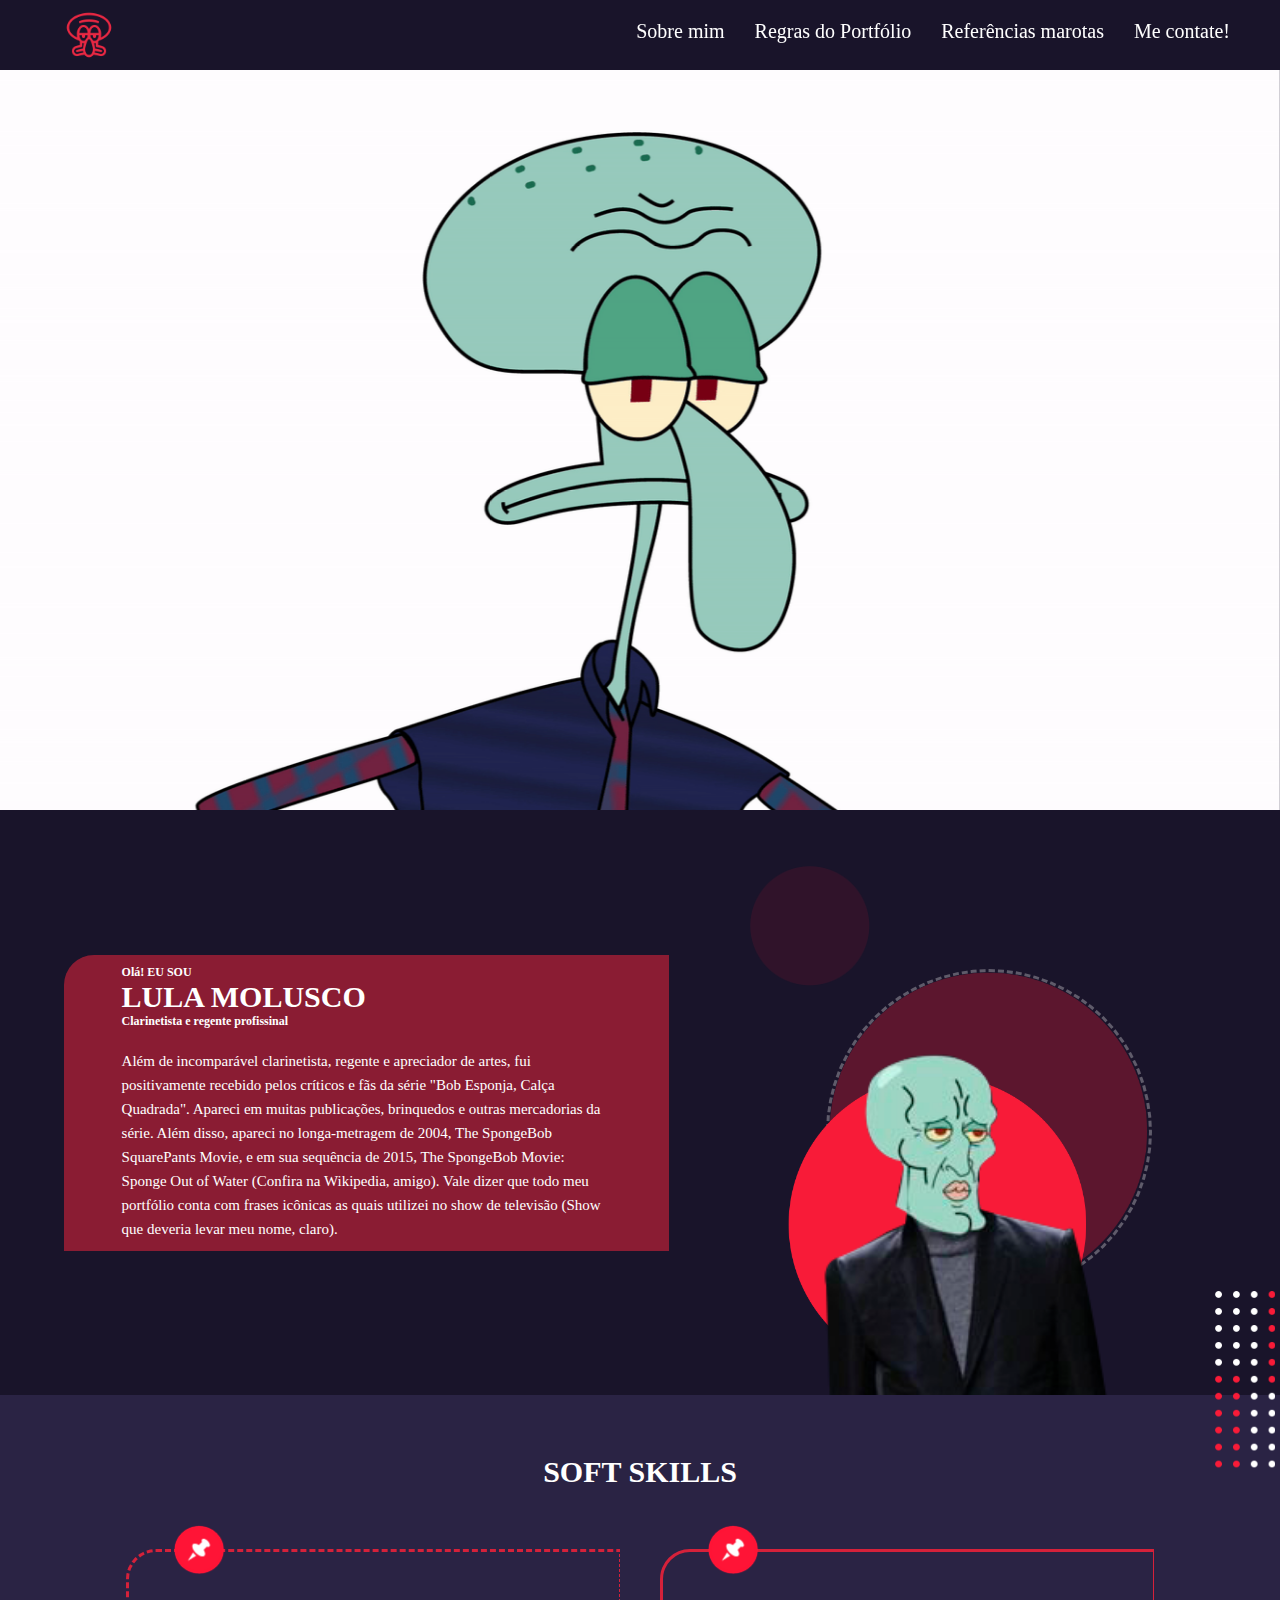
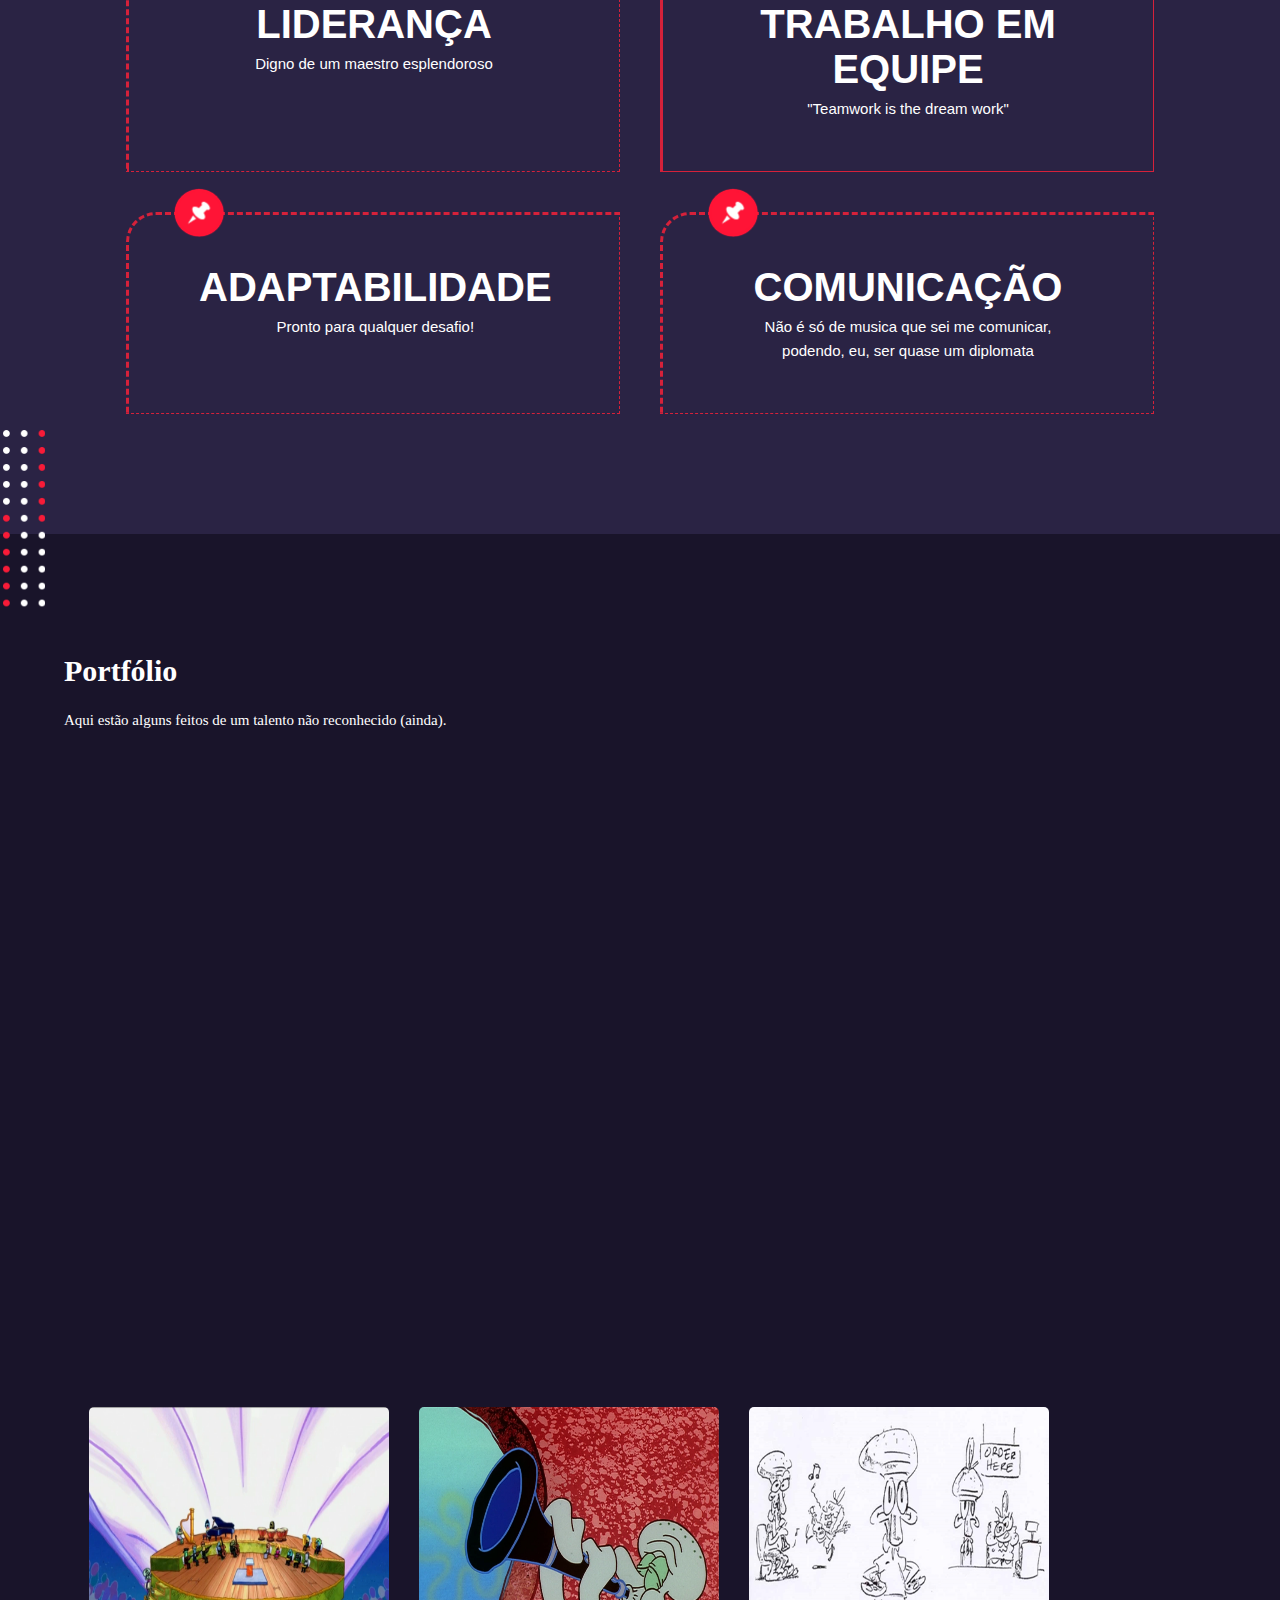
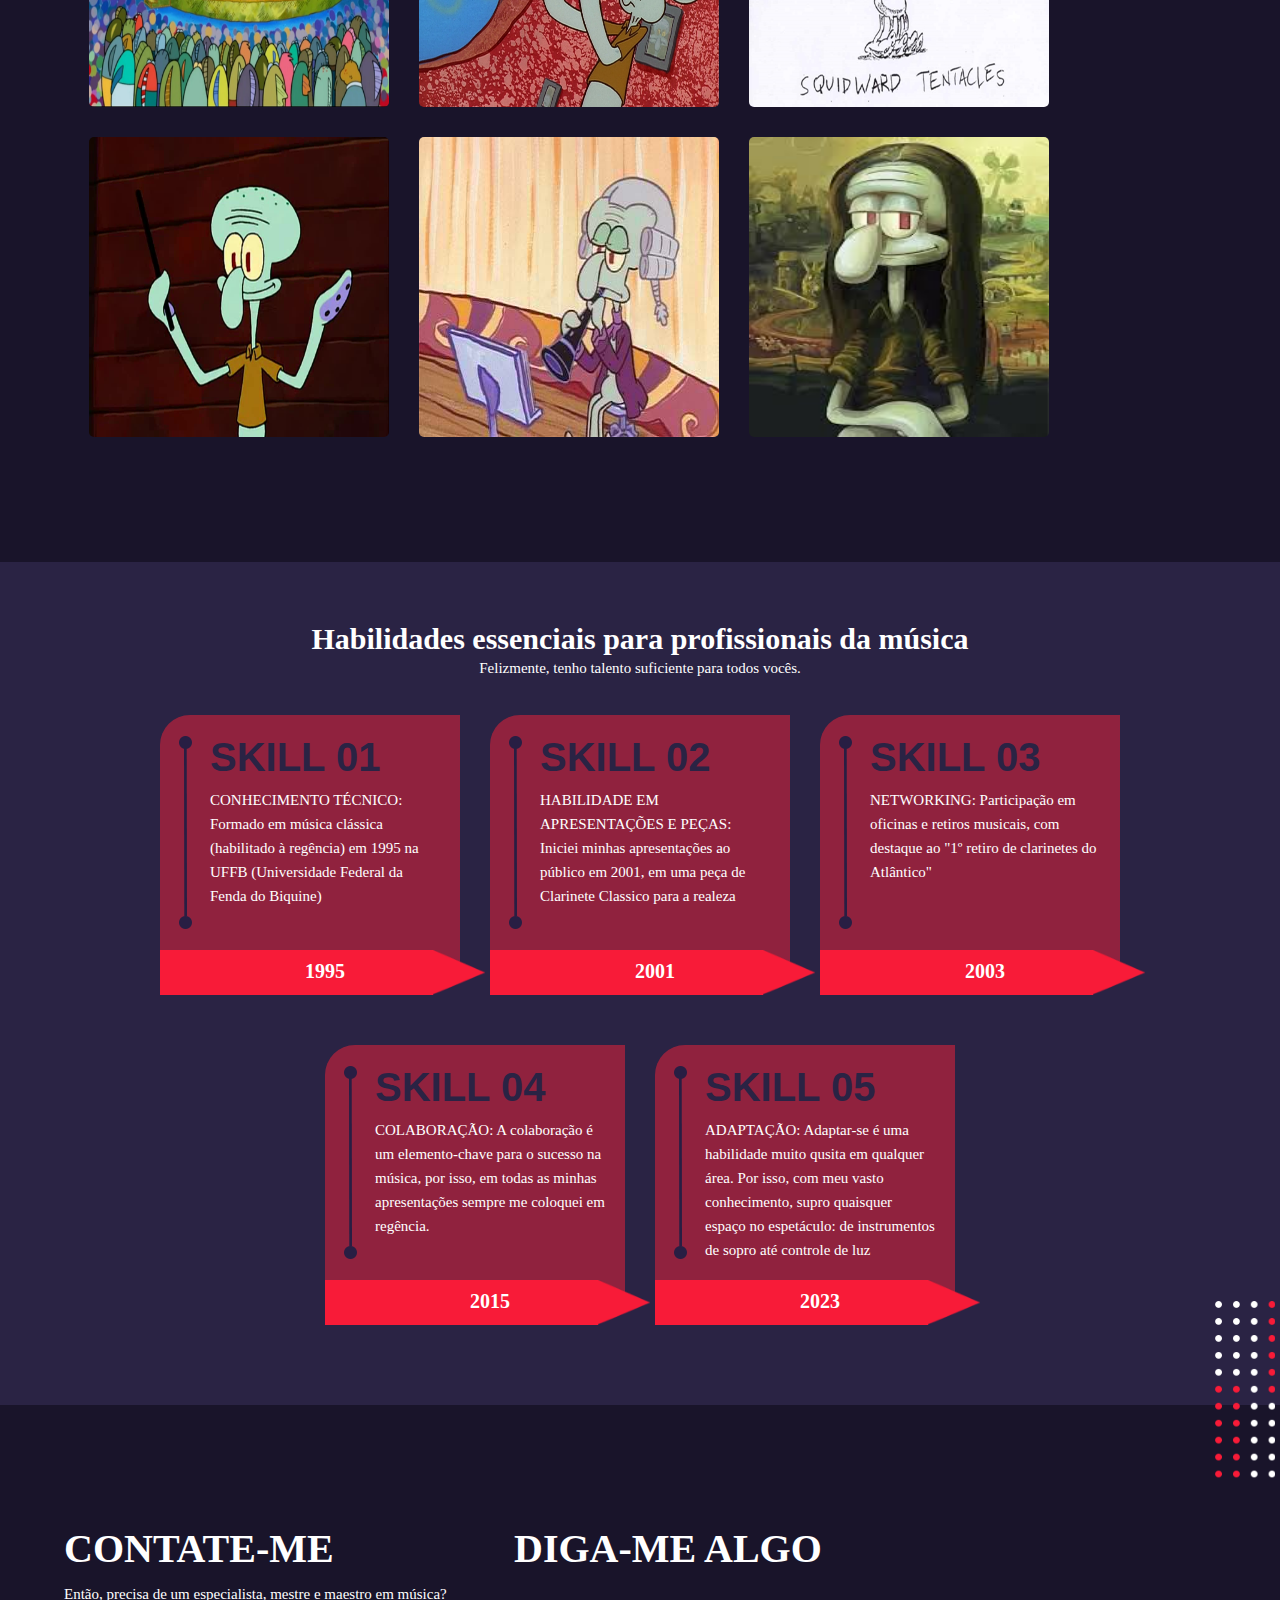
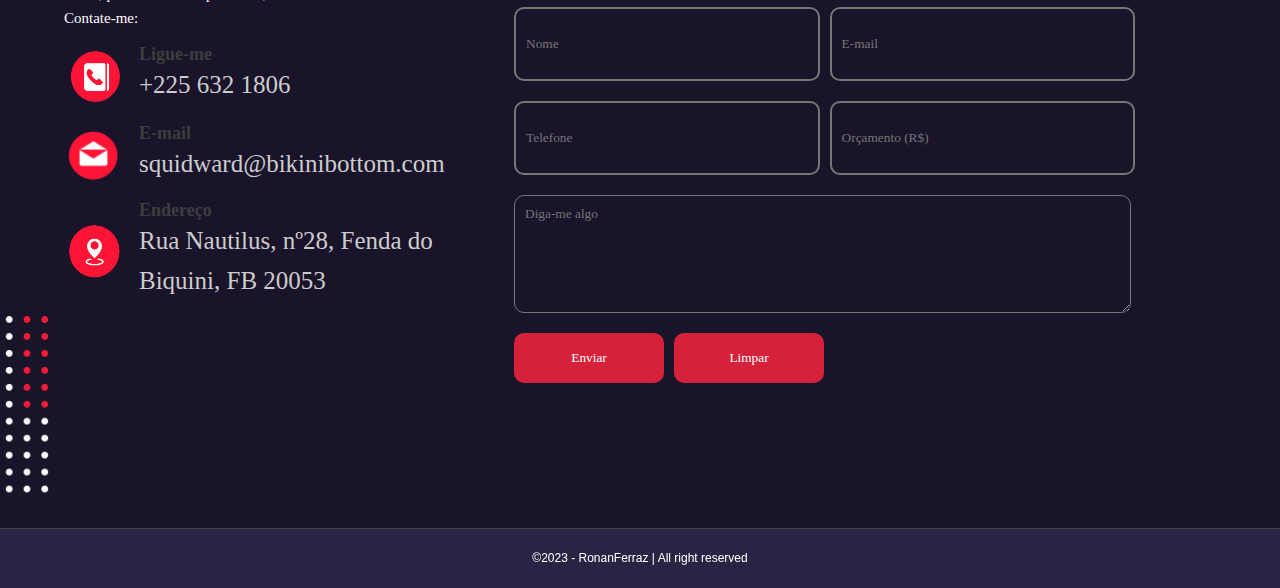
<file: 1sem__portfolio-ficticio/Projeto_avaliativo_portfolio/index.html>
<!DOCTYPE html>
<html lang="pt-br">

<head>
  <meta charset="utf-8">
  <meta http-equiv="X-UA-Compatible" content="IE=edge">
  <meta name="viewport" content="width=device-width, initial-scale=1.0">
  <link rel="stylesheet" type="text/css" href="style.css" />
  <title>MOSLUCO, Lula</title>
</head>

<body>
  <div class="head-main-footer">
    <header>
      <img src="./images/squidward-tentacles.png" alt="Logo do profissional" />
      <nav class="header-item-1">
        <a href="#about">Sobre mim</a>
        <a href="./images/Atividade_para_nota.pdf" target="_blank">Regras do Portfólio</a>
        <a href="Estudo-de-caso.html" target="_blank">Referências marotas</a>
        <a href="#contact">Me contate!</a>
      </nav>
    </header>
    <main>
      <!-- Background image posição fixa -->
      <section class="bgimg"></section>
      <!-- Inicio corpo "delizante" -->
      <div class="relativebody">
        <section id="about" class="main-item-1">
          <div class="main-item-1-textapres">
            <h3>Olá! EU SOU</h3>
            <h1>LULA MOLUSCO</h1>
            <h3>Clarinetista e regente profissinal</h3>
            <p class="espacima">Além de incomparável clarinetista, regente e apreciador de artes, fui positivamente recebido
              pelos críticos e fãs da série "Bob Esponja, Calça Quadrada". Apareci em muitas publicações, brinquedos e outras mercadorias da série. Além disso,
              apareci no longa-metragem de 2004, The SpongeBob SquarePants Movie, e em sua sequência de 2015, The
              SpongeBob Movie: Sponge Out of Water (Confira na Wikipedia, amigo). Vale dizer que todo meu portfólio
              conta com frases icônicas as quais utilizei no show de televisão (Show que deveria levar
              meu nome, claro). </p>
          </div>
          <div>
            <img class="imgperfil" src="images/profilepic_edited_croped.png" alt="Foto de frente do profissional">
            <img class="el-lateral" src="./images/icons/Elementos_laterais.png" alt="">
            <img class="el-bolona" src="./images/icons/bolona.png">
            <img class="el-bolona-transp" src="./images/icons/bolona.png">
            <img class="el-bolinhas" src="./images/icons/bolona.png">
          </div>
        </section>
        <section class="main-item-2">
          <img src="./images/icons/Elementos_laterais.png" alt="">
          <h1>SOFT SKILLS</h1>
          <div>
            <a>
              <img src="./images/icons/pin.png" alt="">
              <h3>LIDERANÇA</h3>
              <p>Digno de um maestro esplendoroso</p>
            </a>
            <a style="border-style: solid">
              <img src="./images/icons/pin.png" alt="">
              <h3>TRABALHO EM EQUIPE</h3>
              <p>"Teamwork is the dream work"</p>
            </a>
            <a>
              <img src="./images/icons/pin.png" alt="">
              <h3>ADAPTABILIDADE</h3>
              <p>Pronto para qualquer desafio!</p>
            </a>
            <a>
              <img src="./images/icons/pin.png" alt="">
              <h3>COMUNICAÇÃO</h3>
              <p>Não é só de musica que sei me comunicar, podendo, eu, ser quase um diplomata</p>
            </a>
          </div>
        </section>
        <section class="main-item-3">
          <h1>Portfólio</h1>
          <p class="espacima">Aqui estão alguns feitos de um talento não reconhecido (ainda). </p>
          <div class="main-item-3-gallery">
            <iframe src="https://www.youtube.com/embed/Yff4Scp6RvQ?start=62" title="Meu show no SUPERBOWL">
            </iframe>
            <div class="main-item-3-gallery-fotos">
              <a target="_blank" href="./images/portfolio gallery/BikiniBottomSymphonyOrchestra.jpg">
                <img src="./images/portfolio gallery/BikiniBottomSymphonyOrchestra.jpg" alt="">
              </a>
              <a target="_blank" href="./images/portfolio gallery/Bubblestand_169.jpg">
                <img src="./images/portfolio gallery/Bubblestand_169.jpg" alt="">
              </a>
              <a target="_blank" href="./images/portfolio gallery/Squidward.jpg">
                <img src="./images/portfolio gallery/Squidward.jpg" alt="">
              </a>
              <a target="_blank" href="./images/portfolio gallery/1470636470_image.jpg">
                <img src="./images/portfolio gallery/1470636470_image.jpg" alt="">
              </a>
              <a target="_blank" href="./images/portfolio gallery/48g45iarwza41.jpg">
                <img src="./images/portfolio gallery/48g45iarwza41.jpg" alt="">
              </a>
              <a target="_blank" href="./images/portfolio gallery/images.jpg">
                <img src="./images/portfolio gallery/images.jpg" alt="">
              </a>
            </div>
          </div>
        </section>
        <section class="main-item-4">
          <img src="./images/icons/Elementos_laterais.png" alt="">
          <h1>Habilidades essenciais para profissionais da música</h1>
          <p>Felizmente, tenho talento suficiente para todos vocês.</p>
          <section>
            <div>
              <h2>SKILL 01</h2>
              <p>CONHECIMENTO TÉCNICO: Formado em música clássica (habilitado à regência) em 1995 na UFFB (Universidade Federal da Fenda do Biquine)</p>
              <h1>1995</h1>
              <img class="el-seta" src="./images/icons/setinha.png"/>
              <img class="el-bolatraco" src="./images/icons/bola-traco.png"/>
            </div>
            <div>   
              <h2>SKILL 02</h2>
              <p>HABILIDADE EM APRESENTAÇÕES E PEÇAS: Iniciei minhas apresentações ao público em 2001, em uma peça de Clarinete Classico para a realeza</p>
              <h1>2001</h1>  
              <img class="el-seta" src="./images/icons/setinha.png"/>
              <img class="el-bolatraco" src="./images/icons/bola-traco.png"/>
            </div>
            <div>
              <h2>SKILL 03</h2>
              <p>NETWORKING: Participação em oficinas e retiros musicais, com destaque ao "1º retiro de clarinetes do Atlântico"</p>
              <h1>2003</h1>
              <img class="el-seta" src="./images/icons/setinha.png"/>
              <img class="el-bolatraco" src="./images/icons/bola-traco.png"/>
            </div>
            <div>
              <h2>SKILL 04</h2>
              <p>COLABORAÇÃO: A colaboração é um elemento-chave para o sucesso na música, por isso, em todas as minhas apresentações sempre me coloquei em regência.</p>
              <h1>2015</h1>
              <img class="el-seta" src="./images/icons/setinha.png"/>
              <img class="el-bolatraco" src="./images/icons/bola-traco.png"/>
            </div>
            <div>              
              <h2>SKILL 05</h2>
              <p>ADAPTAÇÃO: Adaptar-se é uma habilidade muito qusita em qualquer área. Por isso, com meu vasto conhecimento, supro quaisquer espaço no espetáculo: de instrumentos de sopro até controle de luz</p>
              <h1>2023</h1>  
              <img class="el-seta" src="./images/icons/setinha.png"/>
              <img class="el-bolatraco" src="./images/icons/bola-traco.png"/>
            </div>
          </section>
        </section>
        <!-- Inicio: Seção de contato [FAZER ISSO NAS DEMAIS SEÇÕES]-->
        <section id="contact" class="main-item-5">
          <img src="./images/icons/Elementos_laterais.png" alt="">
          <div class="main-item-5-contact">
            <h2 class="cabecalhocontato">CONTATE-ME</h2>
            <p>Então, precisa de um especialista, mestre e maestro em música? Contate-me:</p>
            <div>
              <a href>
                <img src="./images/icons/tel.png" alt="">
                <div>
                  <h2>Ligue-me</h2>
                  <p>+225 632 1806</p>
                </div>
              </a>
              <a href>
                <img src="./images/icons/email.png" alt="">
                <div>
                  <h2>E-mail</h2>
                  <p>squidward@bikinibottom.com</p>
                </div>
              </a>
              <a target="_blank" href="https://www.google.com/maps/place/Atol+de+Bikini/@11.6038666,165.1038531,10z/data=!3m1!4b1!4m6!3m5!1s0x644c2180a24fadbf:0x4c3f21ce9753a027!8m2!3d11.6065142!4d165.3768099!16zL20vMDFkNnM5">
                <img src="./images/icons/local.png" alt="">
                <div>
                  <h2>Endereço</h2>
                  <p>Rua Nautilus, nº28, Fenda do Biquini, FB 20053</p>
                </div>
              </a>
            </div>
          </div>
          <div class="main-item-5-form">
            <h2 class="cabecalhocontato">DIGA-ME ALGO</h2>
            <div>
              <form action="/contato.html" method="get">
                <input type="text" name="nome" id="nome" placeholder="Nome" required/>
                <input type="email" name="email" id="email" placeholder="E-mail" required/>
                <input type="text" name="telefone" id="tel" placeholder="Telefone" required/>
                <input type="number" name="budget" id="budget" placeholder="Orçamento (R$)"/>
                <textarea rows="6" name="DigaALGO" id="DigaALGO" placeholder="Diga-me algo" required></textarea>
                <input class="envialimpa" type="submit" value="Enviar"/>
                <input class="envia" type="reset" value="Limpar"/>
              </form>
            </div>
          </div>
        </section>
        <!-- Fim: Seção contato -->
        <footer>
            <p>©2023 - RonanFerraz | All right reserved</p>
        </footer>
      </div>
      <!-- Fim corpo "delizante" -->
    </main>
  </div>
</body>

</html>
</file>
<file: 1sem__portfolio-ficticio/Projeto_avaliativo_portfolio/style.css>
* {
  /* Código para resetar o CSS do HTML */
    margin: 0;
    padding: 0;
  /* Deixar a cor do texto de toda a página em branco */
    color: white;
    font-family: 'Times New Roman', Times, serif;
}

/* ESTILOS EM TAGS */
body {
  width: 100vw;
  height: 100vh;
  background-color: #19142a;
}

nav {
  font: top;
}

header { /* !!! VER COM PROFESSOR COMO FAZER COM QUE O HEADER AUMENTE AO IR PRA MOBILE !!! */
  background-color: #19142a;
  position: fixed;
  width: 100vw;
  padding: 60px 50px 10px 50px; /* cima, direita, baixo, esquer */
  z-index: 3; /* Define a ordem de exibição (o que vai na frente e atrás). Só aplica em elementos com POSITION definido diferente de STATIC (que é o padrão) */
}

main {
  display: flex;
  flex-direction: column;
  height: 100vh;
}

/* ESTILIZAÇÃO GLOBAL */
/* Texto */
p{
  font-size: 15px;
  line-height: 1.6;
}

h1 {
  font-family: algerian;
  font-size: 30px;
}

h3 {
  font-size: 12px;
}

/* Atributo de espaçamento acima (texto) */ 
.espacima{
  padding-top: 20px;
}

/* Container Global */
.head-main-footer {
  display: flex;
  flex-direction: column;
}

/* CLASSES >>HEADER<< */
header > img {
  position: fixed;
  top: 10px;
  left: 5%;
  width: 50px;
}

nav > a {
  font-size: 20px;
  text-decoration: none;
}

.header-item-1 {
  position: fixed; /* declarando que a posição do atributo é fixa, ela não mexe */
  top: 20px; /* aqui defini-se o espaçamento do topo para a posição declara acima referente à viewport */
  right: 50px; /* aqui defini-se o espaçamento da direita para a posição declara acima referente à viewport */
  display: flex;
  flex-direction: row;
  gap: 30px;
  flex-wrap: wrap;
  padding-left: 10%;
}

/* CLASSES >>MAIN<< */
.bgimg{
  background-image: url("./images/image_processing20210405-14020-pgoxnr.gif");
  background-position: center center;
  background-size: cover;
  padding-top: 20%;
  height: 100vh;
  width: 100vw;
  position: fixed;
}

.relativebody {
  position: relative; /* para ativar seu deslocamento */
  top: 90vh; /* aqui definimos que ele será deslocado 85% do h da viewport para baixo, esse espaçamento NÃO PODE ser preenchido por outra coisa */
  width: 100vw;
}

.main-item-1 {
  display: flex;
  position: relative; /* Muito importante esse RELATIVE como tag PAI para os position-absolute das TAG FILHO (como a foto de perfil e o elemento que vai atrás) fique encaixado perfeitamente relativo a ESTA DIV. Logo, sempre que uma DIV tem um elemento, muito importante usar POSITION RELATIVE na tag PAI e Absolute nas Filhas */
  background-color: #19142a;
  flex-direction: row;
  justify-content: space-between;
  align-items: flex-end;
  height: 65vh;
  min-height: 450px;
  gap: 5%;
  padding: 0px 5%;
}

.main-item-1-textapres {
  background:rgba(213, 33, 58, 0.6);
  border-top-left-radius: 30px;
  padding: 10px 5% 10px 5%; /* cima, direita, baixo, esquer */
  align-self: center;
}

.main-item-1 > div {
  display: flex;
  flex-direction: column;
  width: 50%;
}

.imgperfil {
  width: 350px;
  align-self: center; /* funcionou porque ativamos flex na tag pai */
  position: absolute;
  bottom: 0;
  right: 10%;
  z-index: 2;
}

.el-lateral {
  position: absolute;
  z-index: 1;
  clip-path: polygon(0 0, 70% 0%, 70% 100%, 0% 100%);
  right: -25px;
  bottom: -80px;
  width: 100px;
}

.el-bolona {
  width: 300px;
  position: absolute;
  bottom: 20px;
  right: 15%;
  z-index: 1;
}

.el-bolona-transp {
  width: 320px;
  opacity: 0.3;
  border-style: dashed;
  border-radius: 50%;
  position: absolute;
  bottom: 100px;
  right: 10%;
  z-index: 0;
}

.el-bolinhas {
  width: 120px;
  opacity: 0.1;
  position: absolute;
  bottom: 70%;
  right: 32%;
}

.main-item-2 {
  position: relative;
  background-color: #2a2344;
  display: flex;
  flex-direction: column;
  flex-wrap: wrap;
  text-align: center;
  padding: 60px 5%;
}

.main-item-2 > img {
  position: absolute;
  z-index: 1;
  clip-path: polygon(0 0, 70% 0%, 70% 100%, 0% 100%);
  left: -25px;
  bottom: -80px;
  width: 100px;
}

.main-item-2 > div {
  display: flex;
  flex-direction: row;
  flex-wrap: wrap;
  justify-content: center;
  text-align: center;
  gap: 40px;
  padding: 60px 5%;
}

.main-item-2 > div > a {
  position: relative;
  border-style: dashed;
  border-width: 3px 1px 1px 3px;
  border-color: #d5213a;
  display: flex;
  flex-direction: column;
  flex-wrap: wrap;
  width: 350px;
  border-top-left-radius: 30px;
  padding: 50px 70px;
}

.main-item-2 > div > a > img {
  position: absolute;
  width: 60px;
  left: 40px;
  top: -30px;

}

.main-item-2 > div > a > h3 {
  font-size: 40px;
  font-family: Arial, Helvetica, sans-serif;
  font-weight: bold;
  margin-bottom: 5px;
}

.main-item-2 > div > a > p {
  font-size: 15px;
  font-weight: lighter;
  font-family: 'Lucida Sans', 'Lucida Sans Regular', 'Lucida Grande', 'Lucida Sans Unicode', Geneva, Verdana, sans-serif;
}


.main-item-3 {
  background-color: #19142a;
  padding: 120px 5%; /* topo e baixo, laterais */
}

.main-item-3-gallery {
  display: flex;
  flex-direction: row;
  flex-wrap: wrap;
  justify-content: space-between;
  gap: 5px;
  padding-top: 30px;
}

.main-item-3-gallery > iframe {
  height: 635px;
  width: 500px;
  border-radius: 5px;
  border: 0;
}

.main-item-3-gallery-fotos {
  display: flex;
  flex-direction: row;
  flex-wrap: wrap;
  justify-content: flex-start;
  gap: 30px;
  margin: 5px;
  min-width: 620px;
  flex: 1;
  padding-left: 20px;
}

.main-item-3-gallery-fotos > a {
  width: 300px;
  height: 300px;
}

.main-item-3-gallery-fotos > a > img {
  width: 300px;
  height: 300px;
  border-radius: 5px;
}

.main-item-3-gallery-fotos > a > img:hover {
  box-shadow: 0 0 6px 4px #d5213a;
}

.main-item-3-gallery > iframe:hover {
  box-shadow: 0 0 6px 4px #d5213a;
}

.main-item-4 {
  position: relative;
  background-color: #2a2344;
  padding: 60px 5%; /* topo e baixo, laterais */
  display: flex;
  flex-direction: column;
  text-align: center;
}

.main-item-4 > img {
  position: absolute;
  z-index: 1;
  clip-path: polygon(0 0, 70% 0%, 70% 100%, 0% 100%);
  right: -25px;
  bottom: -80px;
  width: 100px;
}

.main-item-4 > section {
  display: flex;
  flex-direction: row;
  flex-wrap: wrap;
  justify-content: center;
  gap: 30px;
  margin-top: 35px;
}

.main-item-4 > section > div {
  display: flex;
  flex-direction: column;
  justify-content: flex-start;
  align-items: flex-start;
  text-align: start;
  position: relative;
  height: 200px;
  width: 230px;
  padding: 20px 20px 30px 50px;
  margin-bottom: 50px;
  flex-wrap: wrap;
  background:rgba(213, 33, 58, 0.6);
  border-top-left-radius: 30px;
}

.main-item-4 > section > div > h1 {
  font-size: 20px;
  margin-top: 15px;
  position: absolute;
  top: 230px;
  
  align-self: center;
  z-index: 2;
}

.main-item-4 > section > div > h2 {
  font-weight: bolder;
  font-family: arial;
  font-size: 40px;
  color: #2a2344;
  margin-bottom: 8px;
}

.el-seta {
  height: 45px;
  width: 325px;
  position: absolute;
  left: 0px;
  top: 235px;
}

.el-bolatraco {
  position: absolute;
  left: 5px;
  top: 18px;
}

.main-item-5 {
  position: relative;
  background-color: #19142a;
  display: flex;
  flex-direction: row;
  flex-wrap: wrap;
  padding: 120px 5%; /* topo e baixo, laterais */
}

.main-item-5 > img {
  position: absolute;
  left: -40px;
  top: 500px;
  width: 100px;
}

.main-item-5-contact {
  background-color: #19142a;
  display: flex;
  flex-direction: column;
  width: 30vw;
  min-width: 400px;
  margin-right: 50px;
  margin-bottom: 50px;
}

.main-item-5-contact > div {
  background-color: #19142a;
  display: flex;
  flex-direction: column;
  padding: 5px 0px;
}

.cabecalhocontato {
  font-size: 40px;
  margin-bottom: 10px;
}

.main-item-5-contact > div > a {
  text-decoration: none;
  padding: 8px 0px;
  display: flex;
  flex-direction: row;
  gap: 15px;
  align-items: center;
}

.main-item-5-contact > div > a > img {
  width: 60px;
}

.main-item-5-contact > div > a > div {
  font-size: 15px;
  color: rgb(61, 61, 61);
  text-decoration: none;
  display: flex;
  flex-direction: column;
}

.main-item-5-contact > div > a > div > h2 {
  font-size: 18px;
  color: rgb(61, 61, 61);
  text-decoration: none;
}

.main-item-5-contact > div > a > div > p {
  font-size: 25px;
  color: rgb(204, 204, 204);
  text-decoration: none;
}

.main-item-5-form {
  display: flex;
  flex-direction: column;
}

.main-item-5-form > div > form {
  display: flex;
  flex-direction: row;
  flex-wrap: wrap;
  width: 50vw;
  min-width: 500px;
  gap: 20px 10px;
  padding: 25px 0px;
}

.main-item-5-form > div > form > input {
  width: 44%;
  min-width: 100px;
  border-style: solid;
  border-radius: 10px;
  height: 50px;
  padding: 10px;
  background-color: transparent;
}

.main-item-5-form > div > form > textarea {
  min-width: 93%;
  border-style: solid;
  border-radius: 10px;
  padding: 10px;
  background-color: transparent;
}

.main-item-5-form > div > form > input[type="submit"] {
  border-style: none;
  background-color: #d5213a;
  width: 150px;
}

.main-item-5-form > div > form > input[type="reset"] {
  border-style: none;
  background-color: #d5213a;
  width: 150px;
}

/* FOOTER */

footer {
  background-color: #2a2344;
  padding: 20px;
  text-align: center;
  border-top: 1px solid rgb(68, 68, 68);
}

footer > p {
  font-family: arial;
  font-size: 12px;
}

@media (max-width: 768px) {
  .side-bar {
      display: none;
  }
} 

/* ABA REFERÊNCIAS */
.bodyref {
  padding: 2%;
}

.main-ref {
  display: flex;
  margin-top: 20px;
  gap: 20px;
}
.refs {
  background-color: #d5213a;
  display: flex;
  align-items: center;
  flex-direction: row;
  min-width: 300px;
  max-width: 400px;
  width: 30%;
  border-radius: 5px;
  padding: 10px;
  gap: 5px;
}
.refs > img {
  width: 100px;
  border-radius: 5px;
  float: left;
}
</file>
